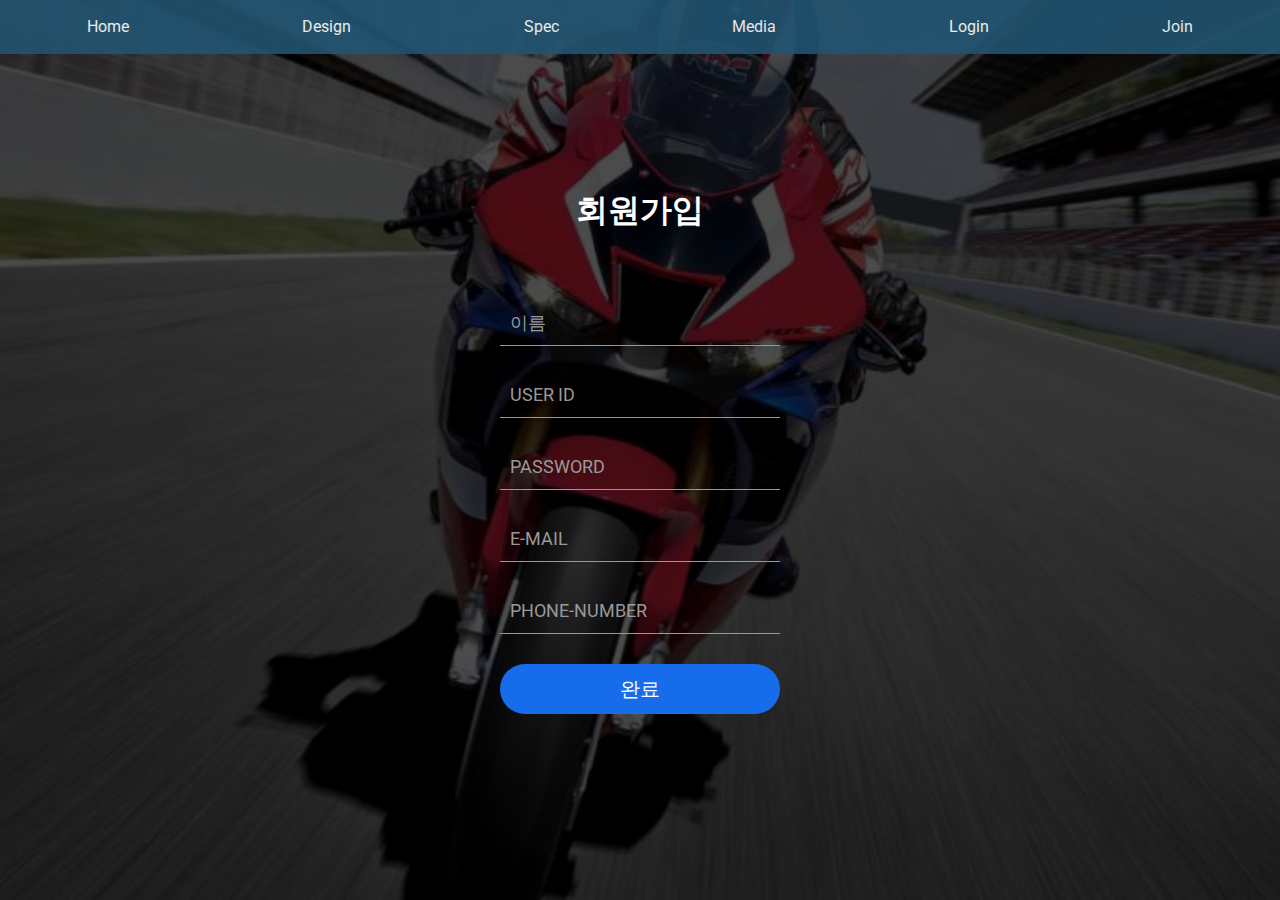
<file: html/join.html>
<!DOCTYPE html>
<html lang="ko">
<head>
    <meta charset="UTF-8">
    <meta http-equiv="X-UA-Compatible" content="IE=edge">
    <meta name="viewport" content="width=device-width, initial-scale=1.0">
    <link href="https://fonts.googleapis.com/css2?family=Roboto&display=swap" rel="stylesheet">
    <link href="../css/join.css" rel="stylesheet">
    <script src="http://code.jquery.com/jquery-3.3.1.min.js"></script>
    <title>Join</title>
</head>
<body>
    <div class="menu">
        <ul>
            <li><a href="../index.html.#sec0">home</a></li>
            <li><a href="../index.html.#sec1">design</a></li>
            <li><a href="../index.html.#sec2">spec</a></li>
            <li><a href="../index.html.#sec3">media</a></li>
            <li><a href="loginform.html">login</a></li>
            <li><a href="join.html">join</a></li>
        </ul>
    </div>
    <section class="join-form">
        <h1>회원가입</h1>
        <form action="#" method="POST">
            <div class="int-area">
                <input type="text" name="name" id="name" autocomplete="off" required>
                <label for="name">이름</label>
            </div>
            <div class="int-area">
                <input type="text" name="id" id="id" autocomplete="off" required>
                <label for="id">USER ID</label>
            </div>
            <div class="int-area">
                <input type="password" name="pw" id="pw" autocomplete="off" required>
                <label for="pw">PASSWORD</label>
            </div>
            <div class="int-area">
                <input type="email" name="email" id="email" autocomplete="off" required>
                <label for="email">E-MAIL</label>
            </div>
            <div class="int-area">
                <input type="tel" name="tel" id="tel" size="11" autocomplete="off" required>
                <label for="tel">PHONE-NUMBER</label>
            </div>
            <div class="btn-area">
                <button id="btn" type="submit">완료</button>
            </div>
        </form>
    </section>
    <script src="../js/join.js"></script>
</body>
</html>
</file>
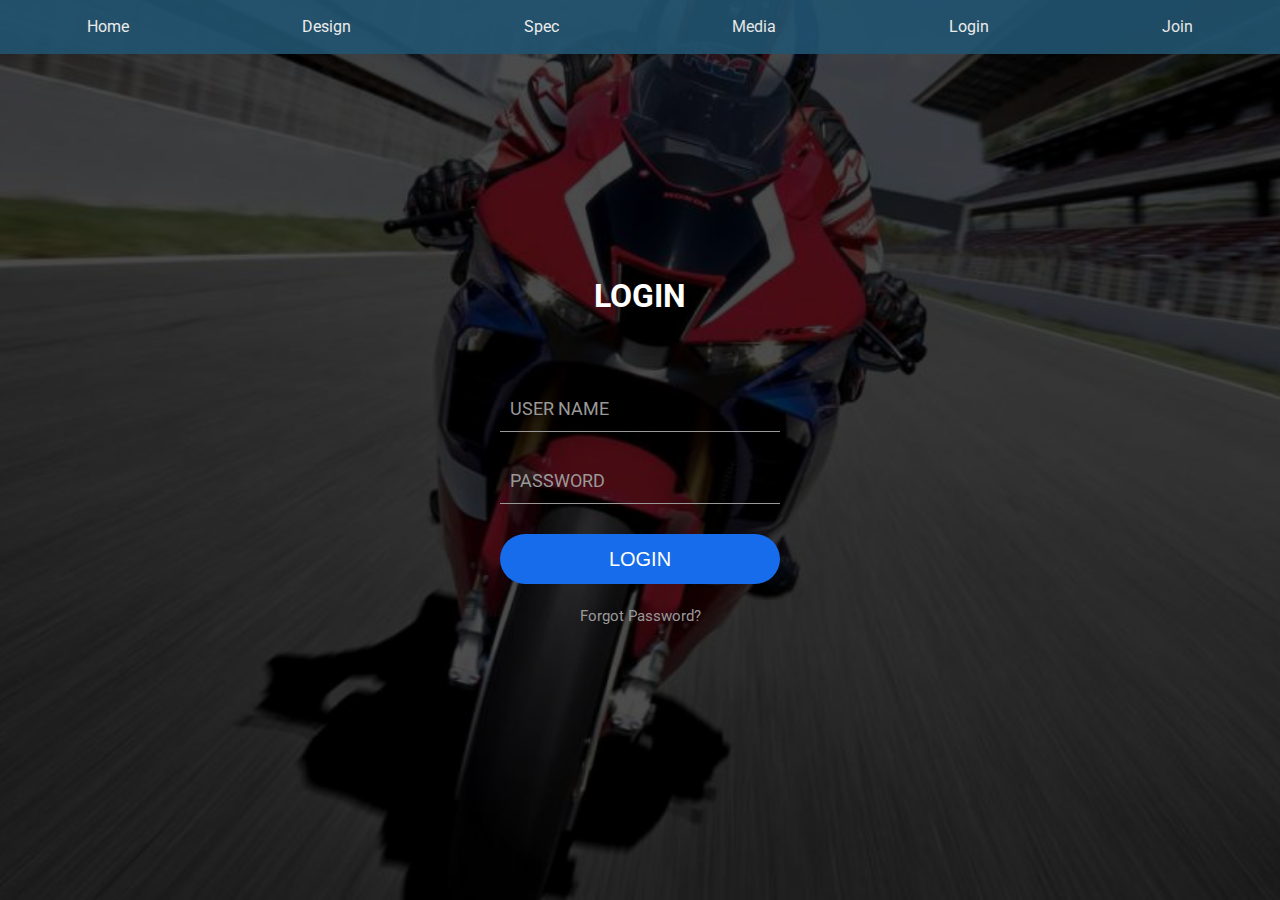
<file: html/loginform.html>
<!DOCTYPE html>
<html lang="ko">
<head>
    <meta charset="UTF-8">
    <meta http-equiv="X-UA-Compatible" content="IE=edge">
    <meta name="viewport" content="width=device-width, initial-scale=1.0">
    <link href="https://fonts.googleapis.com/css2?family=Roboto&display=swap" rel="stylesheet">
    <link href="../css/login.css" rel="stylesheet">
    <script src="http://code.jquery.com/jquery-3.3.1.min.js"></script>
    <title>Login</title>
</head>
<body>
    <div class="menu">
        <ul>
            <li><a href="../index.html#sec0">home</a></li>
            <li><a href="../index.html#sec1">design</a></li>
            <li><a href="../index.html#sec2">spec</a></li>
            <li><a href="../index.html#sec3">media</a></li>
            <li><a href="loginform.html">login</a></li>
            <li><a href="join.html">join</a></li>
        </ul>
    </div>
    <section class="login-form">
        <h1>LOGIN</h1>
        <form method="POST">
            <div class="int-area">
                <input type="text" name="id" id="id" autocomplete="off" required>
                <label for="id">USER NAME</label>
            </div>
            <div class="int-area">
                <input type="password" name="pw" id="pw" autocomplete="off" required>
                <label for="pw">PASSWORD</label>
            </div>
            <div class="btn-area">
                <button id="btn" type="submit">LOGIN</button>
            </div>
        </form>
        <div class="caption">
            <a href="#">Forgot Password?</a>
        </div>
    </section>
    <script src="../js/login.js"></script>
</body>
</html>
</file>
<file: css/join.css>
* {
    margin: 0 auto; padding: 0;
    box-sizing: border-box;
    list-style-type: none;
    text-decoration: none;
}
body {
    font-family: 'Roboto', sans-serif;
    display: flex;
    align-items: center;
    font-size: 1rem;
    height: 100vh;
    background: url("../img/cbr.jpg") no-repeat center;
    background-size: cover;
    line-height: 1.5;
}
body::before {
    content: "";
    position: absolute; z-index: 1;
    top: 0; right: 0; bottom: 0; left: 0;
    background-color: rgba(0, 0, 0, 0.7);
}

.container {
    max-width: 960px;
    padding-left: 1rem;
    padding-right: 1rem;
    margin: auto;
    text-align: center;
    z-index: 2;
}

.menu {
    z-index: 2;
    background-color: #225470;
    opacity: 0.9;
    width: 100vw;
    position: fixed;
    top: 0; left: 0;
}

.menu ul {
    display: flex;
    align-items: center;
    justify-content: space-around;
    padding: 15px 0;
}

.menu ul li a {
    color: #fff;
    text-transform: capitalize;
}

.join-form { position: relative; z-index: 2; }

.join-form h1 {
    font-size: 32px; color: #fff;
    text-align: center;
    margin-bottom: 60px;
}
.int-area {
    width: 280px; position: relative;
    margin-top: 20px;
}
.int-area:first-child {
    margin-top: 0;
}
.int-area input {
    width: 100%;
    padding: 20px 10px 10px;
    background-color: transparent;
    border: none;
    border-bottom: 1px solid #999;
    font-size: 18px; color: #fff;
    outline: none;
}
.int-area label {
    position: absolute; left: 10px; top: 15px;
    font-size: 18px; color: #999;
    transition: all .5s ease;
}
.int-area label.warning {
    color: red !important;
    animation: warning 0.3s ease;
    animation-iteration-count: 3;
}
@keyframes warning {
    0% {transform: translateX(-8px);}
    25% {transform: translateX(8px);}
    50% {transform: translateX(-8px);}
    75% {transform: translateX(8px);}
}
.int-area input:focus + label,
.int-area input:valid + label {
    top: -2px;
    font-size: 13px; color: #166cea;
}

.btn-area {margin-top: 30px; width: 100%;}
.btn-area button {
    width: 100%; height: 50px;
    background: #166cea;
    color: #fff;
    font-size: 20px;
    border: none;
    border-radius: 25px;
    cursor: pointer;
}

.caption {
    margin-top: 20px;
    text-align: center;
}
.caption a {
    font-size: 15px; color: #999;
}

@media (max-width:500px) {
    .menu ul li a {
        font-size: 0.8em;
    }
}
</file>
<file: css/login.css>
* {
    margin: 0 auto; padding: 0;
    box-sizing: border-box;
    list-style-type: none;
    text-decoration: none;
}
body {
    font-family: 'Roboto', sans-serif;
    display: flex;
    align-items: center;
    font-size: 1rem;
    height: 100vh;
    background: url("../img/cbr.jpg") no-repeat center;
    background-size: cover;
    line-height: 1.5;
}
body::before {
    content: "";
    position: absolute; z-index: 1;
    top: 0; right: 0; bottom: 0; left: 0;
    background-color: rgba(0, 0, 0, 0.7);
}

.container {
    max-width: 960px;
    padding-left: 1rem;
    padding-right: 1rem;
    margin: auto;
    text-align: center;
    z-index: 2;
}

.menu {
    z-index: 2;
    background-color: #225470;
    opacity: 0.9;
    width: 100vw;
    position: fixed;
    top: 0; left: 0;
}

.menu ul {
    display: flex;
    align-items: center;
    justify-content: space-around;
    padding: 15px 0;
}

.menu ul li a {
    color: #fff;
    text-transform: capitalize;
}

.login-form { position: relative; z-index: 2; }

.login-form h1 {
    font-size: 32px; color: #fff;
    text-align: center;
    margin-bottom: 60px;
}
.int-area {
    width: 280px; position: relative;
    margin-top: 20px;
}
.int-area:first-child {
    margin-top: 0;
}
.int-area input {
    width: 100%;
    padding: 20px 10px 10px;
    background-color: transparent;
    border: none;
    border-bottom: 1px solid #999;
    font-size: 18px; color: #fff;
    outline: none;
}
.int-area label {
    position: absolute; left: 10px; top: 15px;
    font-size: 18px; color: #999;
    transition: all .5s ease;
}
.int-area label.warning {
    color: red !important;
    animation: warning .3s ease;
    animation-iteration-count: 3;
}
@keyframes warning {
    0% {transform: translateX(-8px);}
    25% {transform: translateX(8px);}
    50% {transform: translateX(-8px);}
    75% {transform: translateX(8px);}
}
.int-area input:focus + label,
.int-area input:valid + label {
    top: -2px;
    font-size: 13px; color: #166cea;
}

.btn-area {margin-top: 30px; width: 100%;}
.btn-area button {
    width: 100%; height: 50px;
    background: #166cea;
    color: #fff;
    font-size: 20px;
    border: none;
    border-radius: 25px;
    cursor: pointer;
}

.caption {
    margin-top: 20px;
    text-align: center;
}
.caption a {
    font-size: 15px; color: #999;
}

@media (max-width:500px) {
    .menu ul li a {
        font-size: 0.8em;
    }
}
</file>
